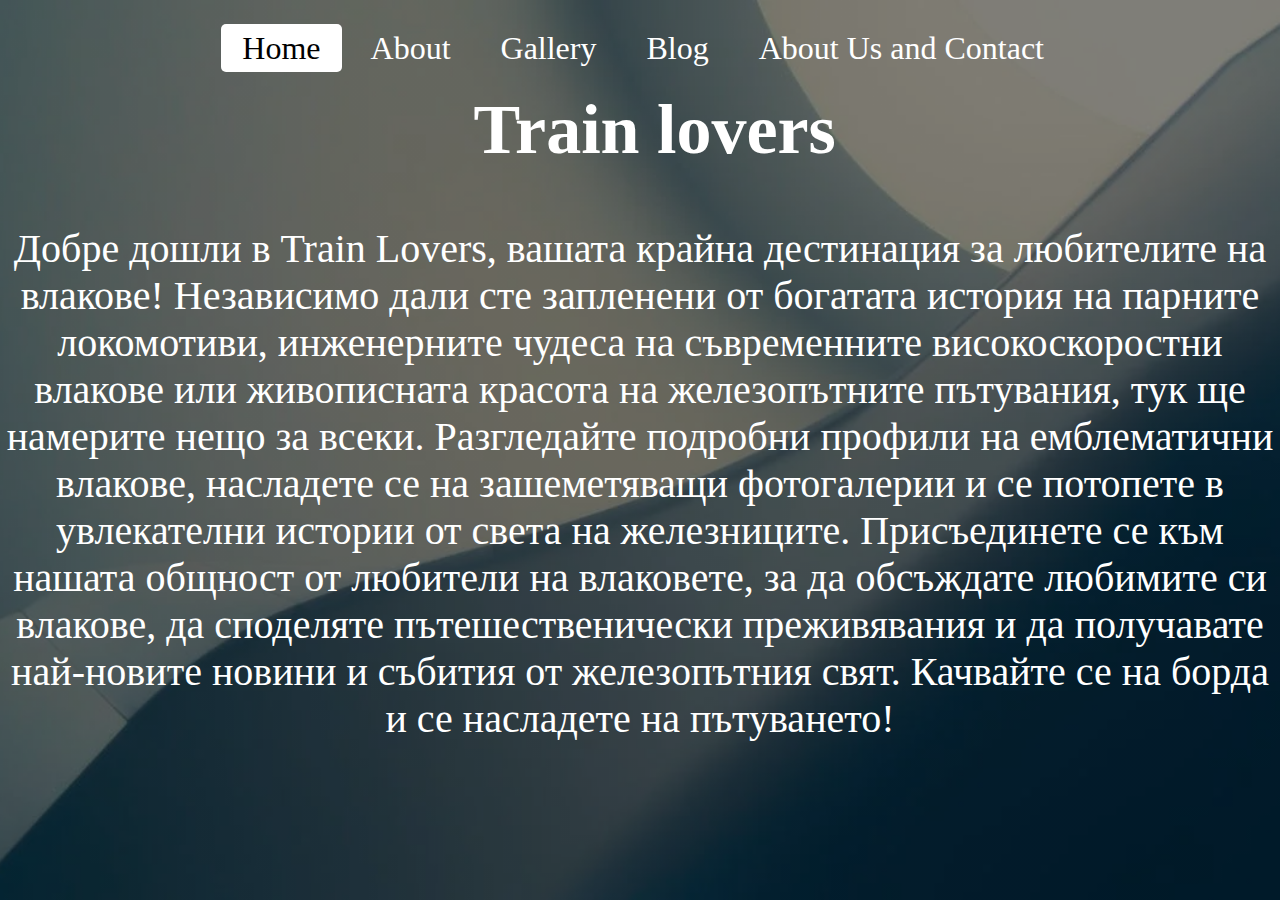
<file: index.html>
<!DOCTYPE html>
<html>
    <head>
        <title>Train lovers</title>
        <link rel="stylesheet" href="style.css">
    </head>
    <body>
        <div class="main">
            <ul>
                <li class="active"><a href="index.html">Home</a></li>
                <li><a href="About.html">About</a></li>
                <li><a href="Galery.html">Gallery</a></li>
                <li><a href="Blog.html">Blog</a></li>
                <li><a href="Aboutus.html">About Us and Contact</a></li>
            </ul>
        </div>
        <header>
            <div class="title">
                <h1>Train lovers</h1>
            </div>
            <div class="text">
                <p>Добре дошли в Train Lovers, вашата крайна дестинация за любителите на влакове! Независимо дали сте запленени от богатата история на парните локомотиви, инженерните чудеса на съвременните високоскоростни влакове или живописната красота на железопътните пътувания, тук ще намерите нещо за всеки. Разгледайте подробни профили на емблематични влакове, насладете се на зашеметяващи фотогалерии и се потопете в увлекателни истории от света на железниците. Присъединете се към нашата общност от любители на влаковете, за да обсъждате любимите си влакове, да споделяте пътешественически преживявания и да получавате най-новите новини и събития от железопътния свят. Качвайте се на борда и се насладете на пътуването!</p>
            </div>
        </header>
    </body>
</html>
</file>
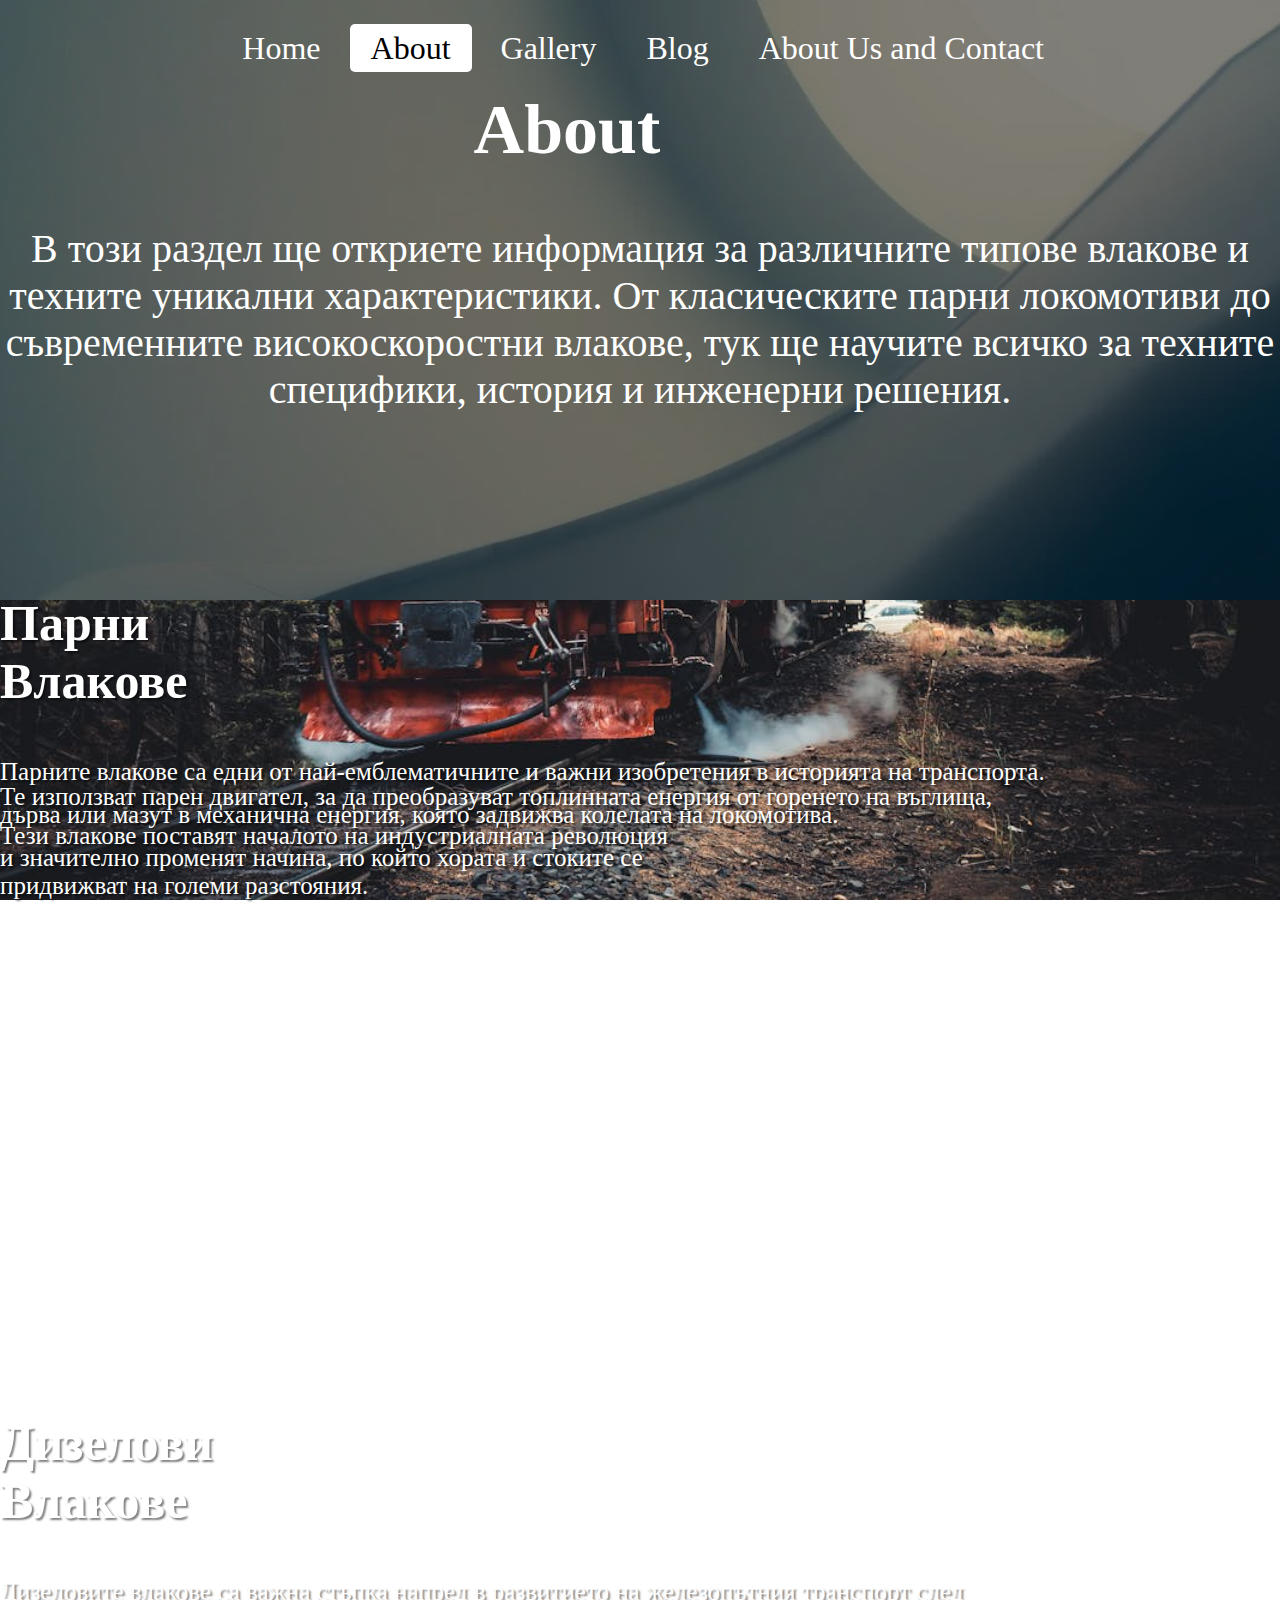
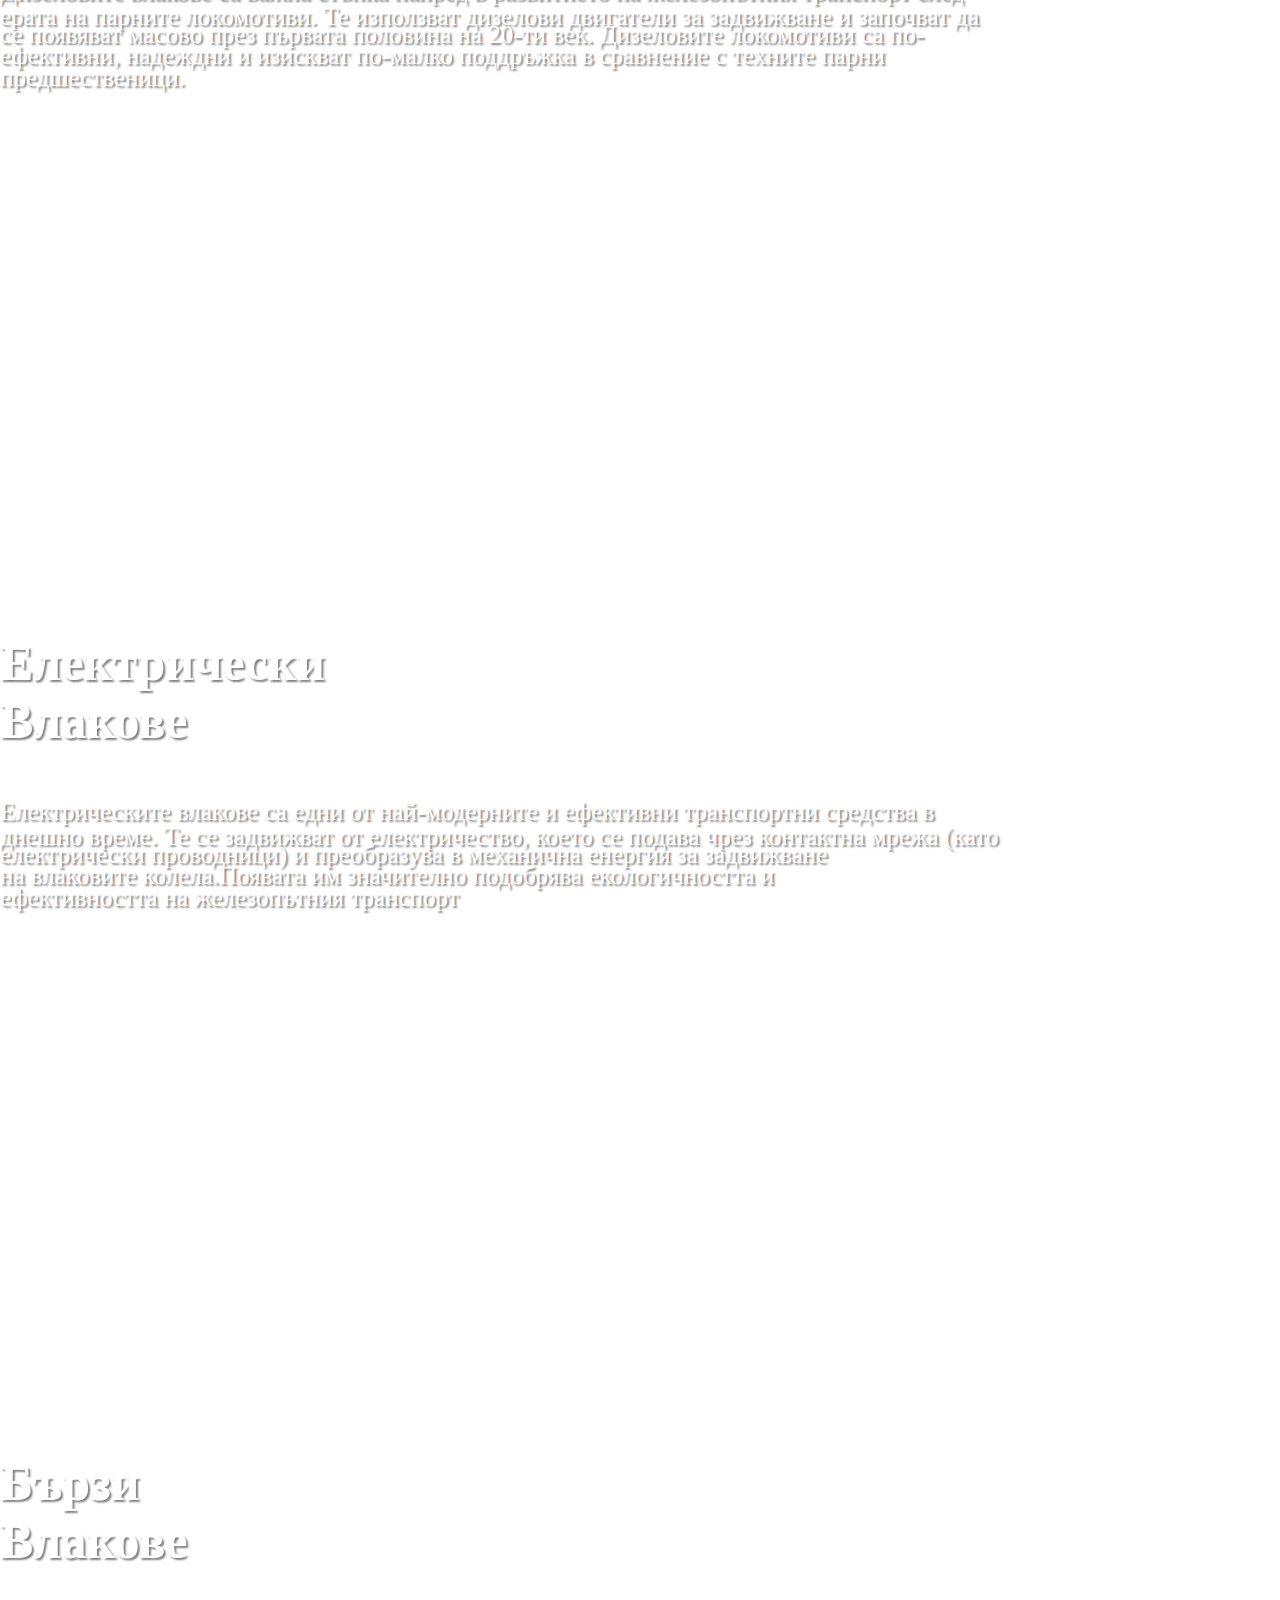
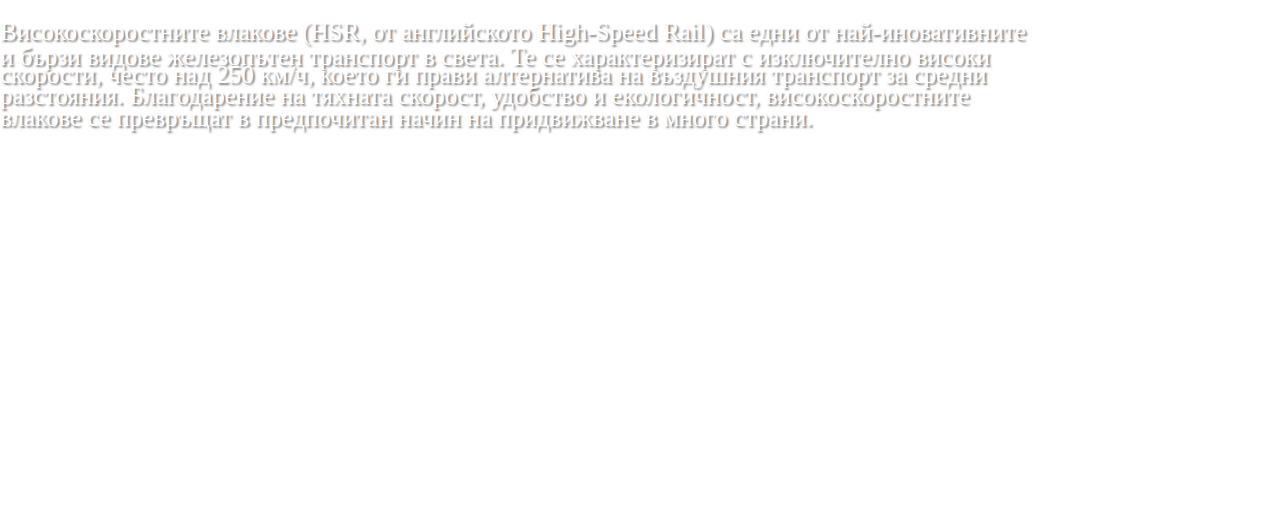
<file: About.html>
<!DOCTYPE html>
<html>
    <head>
        <title>About</title>
        <link rel="stylesheet" href="style1.css">
    </head>
    <body>
        <header>
            <div class="title">
                <h1>About</h1>
            </div>
            <div class="main">
                <ul>
                    <li><a href="index.html">Home</a></li>
                    <li class="active"><a href="About.html">About</a></li>
                    <li><a href="Galery.html">Gallery</a></li>
                    <li><a href="Blog.html">Blog</a></li>
                    <li><a href="Aboutus.html">About Us and Contact</a></li>
                </ul>
            </div>
            <div class="text">
                <p>В този раздел ще откриете информация за различните типове влакове и техните уникални характеристики. От класическите парни локомотиви до съвременните високоскоростни влакове, тук ще научите всичко за техните специфики, история и инженерни решения.</p>
            </div>
            <div class="wrapperoutter">
                <div class="wrapper">
                    <div class="parallax_section">
                        <div class="parallax" style="background-image: url(parni.jpeg);"> 
                            <h2>Парни <br> Влакове </h2>
                            <p>Парните влакове са едни от най-емблематичните и важни изобретения в историята на транспорта.</p>
                            <p1>Те използват парен двигател, за да преобразуват топлинната енергия от горенето на въглища, </p>
                            <p2>дърва или мазут в механична енергия, която задвижва колелата на локомотива.</p>
                            <p3>Тези влакове поставят началото на индустриалната революция </p>
                            <p4>и значително променят начина, по който хората и стоките се придвижват на големи разстояния.</p>
                        </div>
                    </div>
                </div>
            </div>
            <div class="wrapperoutter">
                <div class="wrapper">
                    <div class="parallax_section">
                        <div class="parallax" style="background-image: url(dizel.jpeg);">
                            <h2>Дизелови <br> Влакове </h2>
                            <p>Дизеловите влакове са важна стъпка напред в развитието на железопътния транспорт след</p>
                            <p1>ерата на парните локомотиви. Те използват дизелови двигатели за задвижване и започват да</p>
                            <p2>се появяват масово през първата половина на 20-ти век. Дизеловите локомотиви са по-</p>
                            <p3>ефективни, надеждни и изискват по-малко поддръжка в сравнение с техните парни</p>
                            <p4>предшественици.</p>
                        </div>
                    </div>
                </div>
            </div>
            <div class="wrapperoutter">
                <div class="wrapper">
                    <div class="parallax_section">
                        <div class="parallax" style="background-image: url(eltrain.jpg);">
                            <h2>Електрически <br> Влакове </h2>
                            <p>Електрическите влакове са едни от най-модерните и ефективни транспортни средства в</p>
                            <p1>днешно време. Те се задвижват от електричество, което се подава чрез контактна мрежа (като</p>
                            <p2>електрически проводници) и преобразува в механична енергия за задвижване</p>
                            <p3>на влаковите колела.Появата им значително подобрява екологичността и</p>
                            <p4>ефективността на железопътния транспорт</p>
                        </div>
                    </div>
                </div>
            </div>
            <div class="wrapperoutter">
                <div class="wrapper">
                    <div class="parallax_section">
                        <div class="parallax" style="background-image: url(highspeed.jpeg);">
                            <h2>Бързи <br> Влакове </h2>
                            <p>Високоскоростните влакове (HSR, от английското High-Speed Rail) са едни от най-иновативните</p>
                            <p1>и бързи видове железопътен транспорт в света. Те се характеризират с изключително високи</p>
                            <p2>скорости, често над 250 км/ч, което ги прави алтернатива на въздушния транспорт за средни</p>
                            <p3>разстояния. Благодарение на тяхната скорост, удобство и екологичност, високоскоростните</p>
                            <p4>влакове се превръщат в предпочитан начин на придвижване в много страни.</p>
                        </div>
                    </div>
                </div>
            </div>
        </header>
    </body>
</html>
</file>
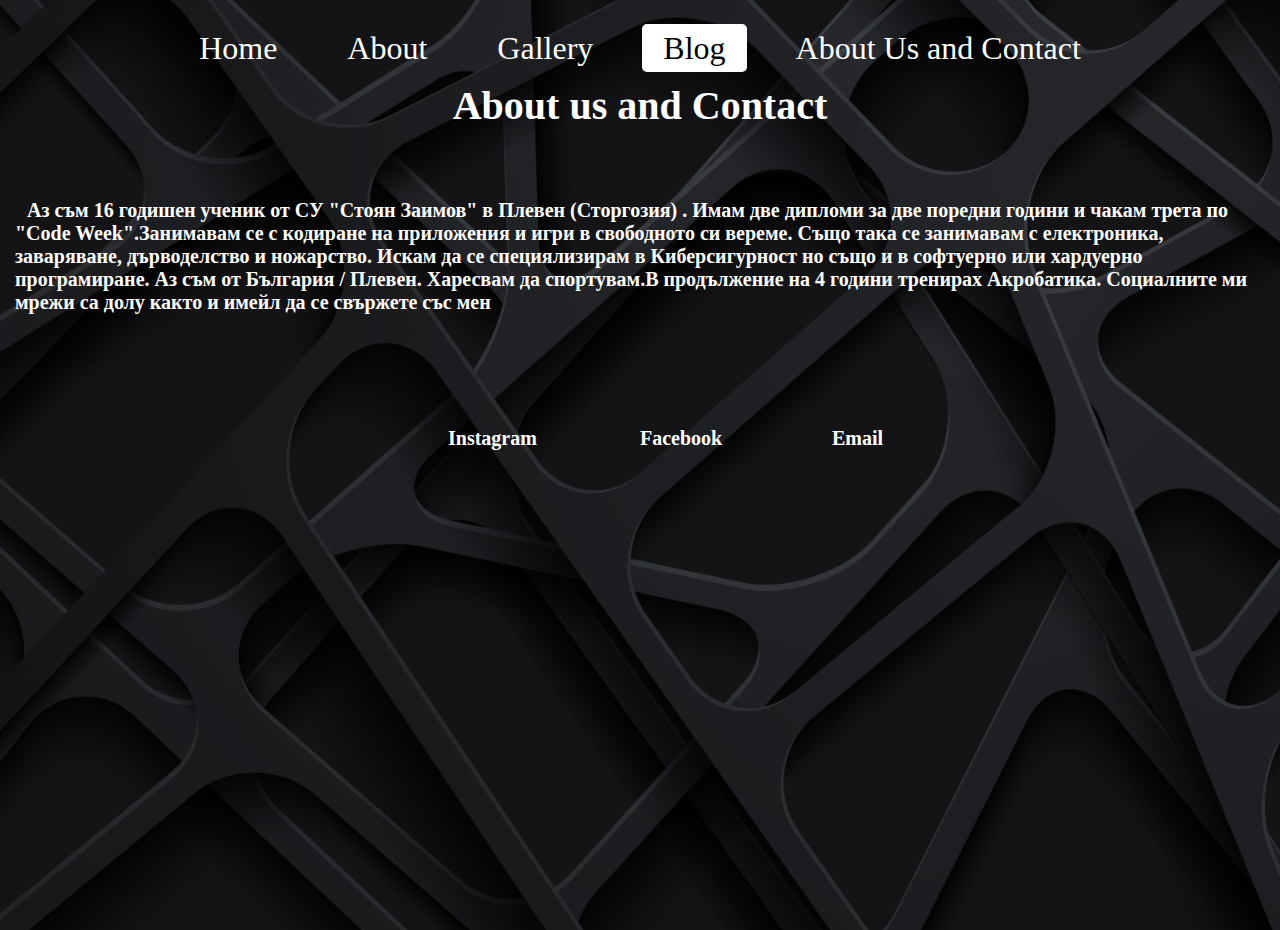
<file: Aboutus.html>
<!DOCTYPE html>
<html>
    <head>
        <title>About us and Contact</title>
        <link rel="stylesheet" href="style7.css">
    </head>
    <body>
        <body>
            <div class="main">
                <ul>
                    <li><a href="index.html">Home</a></li>
                    <li><a href="About.html">About</a></li>
                    <li><a href="Galery.html">Gallery</a></li>
                    <li class="active"><a href="Blog.html">Blog</a></li>
                    <li><a href="Aboutus.html">About Us and Contact</a></li>
                </ul>
            </div>
            <div class="title">
                <h1>About us and Contact</h1>
            </div>
            <div class="text">
                <p>Аз съм 16 годишен ученик от СУ "Стоян Заимов" в Плевен (Сторгозия) . Имам две дипломи за две поредни години и чакам трета по "Code Week".Занимавам се с кодиране на приложения и игри в свободното си вереме. Също така се занимавам с електроника, заваряване, дърводелство и ножарство. Искам да се специялизирам в Киберсигурност но също и в софтуерно или хардуерно програмиране. Аз съм от България / Плевен. Харесвам да спортувам.В продължение на 4 години тренирах Акробатика. Социалните ми мрежи са долу както и имейл да се свържете със мен </p>
            </div>
            <div class="contanct">
                <div class="link">
                    <a href="https://www.instagram.com/valentin_stefanov.08/profilecard/?igsh=MXBpdDM2a3g0Nm54ZQ==">Instagram</a>
                </div>
                <div class="link1">
                    <a href="https://www.facebook.com/valentin.stefanov.77715">Facebook</a>
                </div>
                <div class="link2">
                    <a href="mailto:contact.valentin.stefanov@gmail.com">Email</a>
                </div>
            </div>
        </body>
</html>
</file>
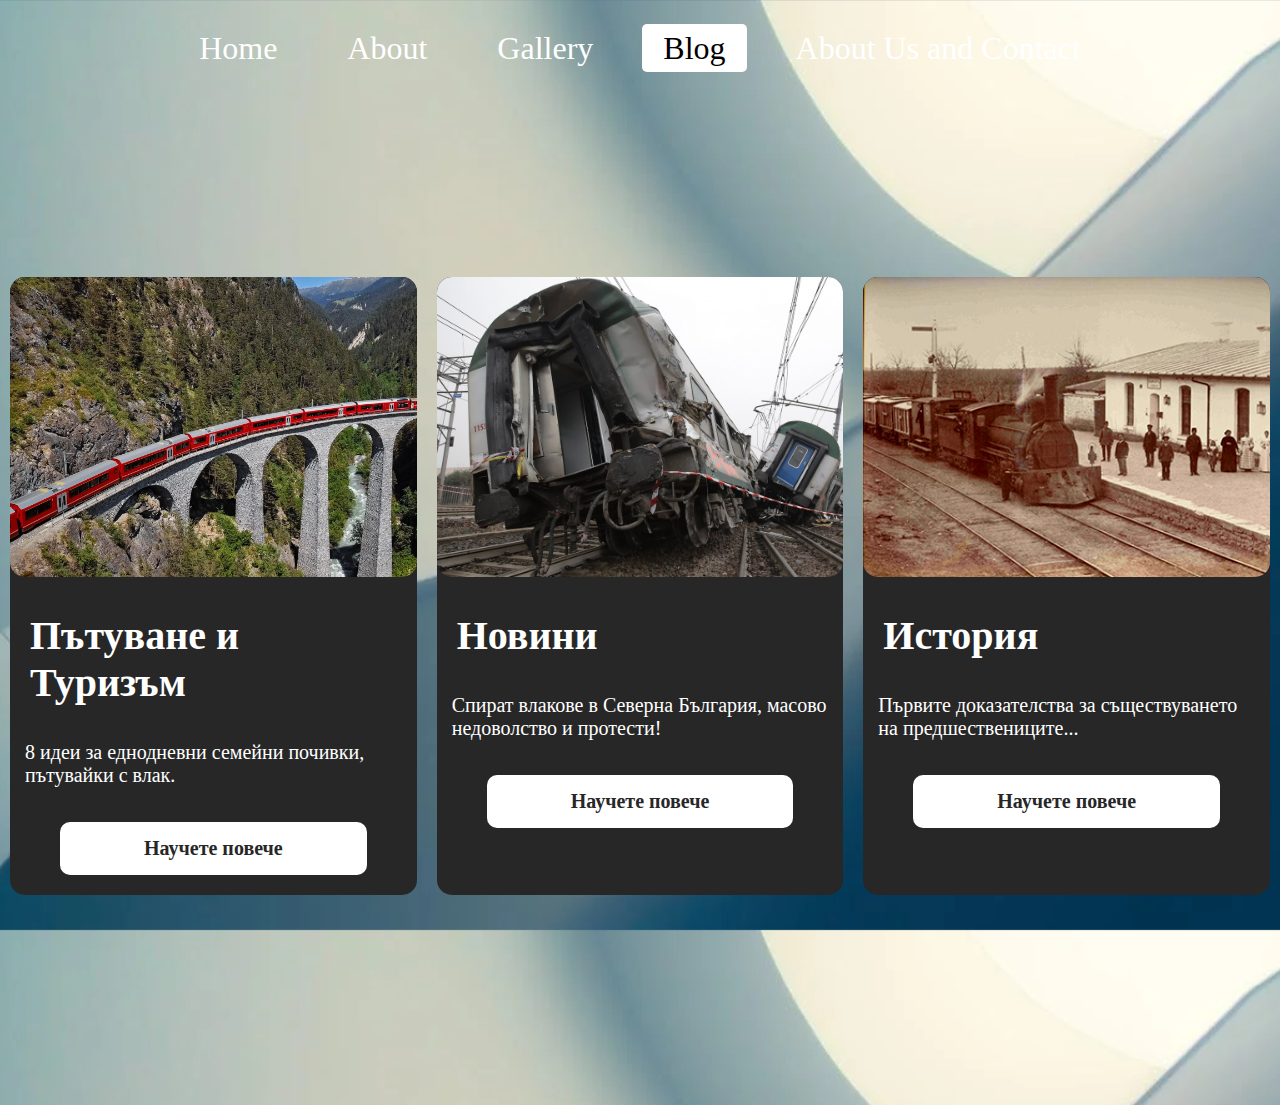
<file: Blog.html>
<!DOCTYPE html>
<html>
    <head>
        <title>Blog</title>
        <link rel="stylesheet" href="style3.css">
        <link rel="icon" type="image/jpg" href="*">
    </head>
    <body>

        <div class="main">
            <ul>
                <li><a href="index.html">Home</a></li>
                <li><a href="About.html">About</a></li>
                <li><a href="Galery.html">Gallery</a></li>
                <li class="active"><a href="Blog.html">Blog</a></li>
                <li><a href="Aboutus.html">About Us and Contact</a></li>
            </ul>
        </div>
        <section class="container">
            <div class="card">
                <div class="card-image car-1"></div>
                <h2>Пътуване и Туризъм</h2>
                <p>8 идеи за еднодневни семейни почивки, пътувайки с влак.</p>
                <a href="ПътуванеиТуризъм.html">Научете повече</a>
            </div>
            <div class="card">
                <div class="card-image car-2"></div>
                <h2>Новини</h2>
                <p>Спират влакове в Северна България, масово недоволство и протести!</p>
                <a href="Новини.html">Научете повече</a>
                </div>
            <div class="card">
                <div class="card-image car-3"></div>
                <h2>История</h2>
                <p>Първите доказателства за съществуването на предшествениците...</p>
                <a href="История.html">Научете повече</a>
            </div>
        </section>
    </body>
</html>
</file>
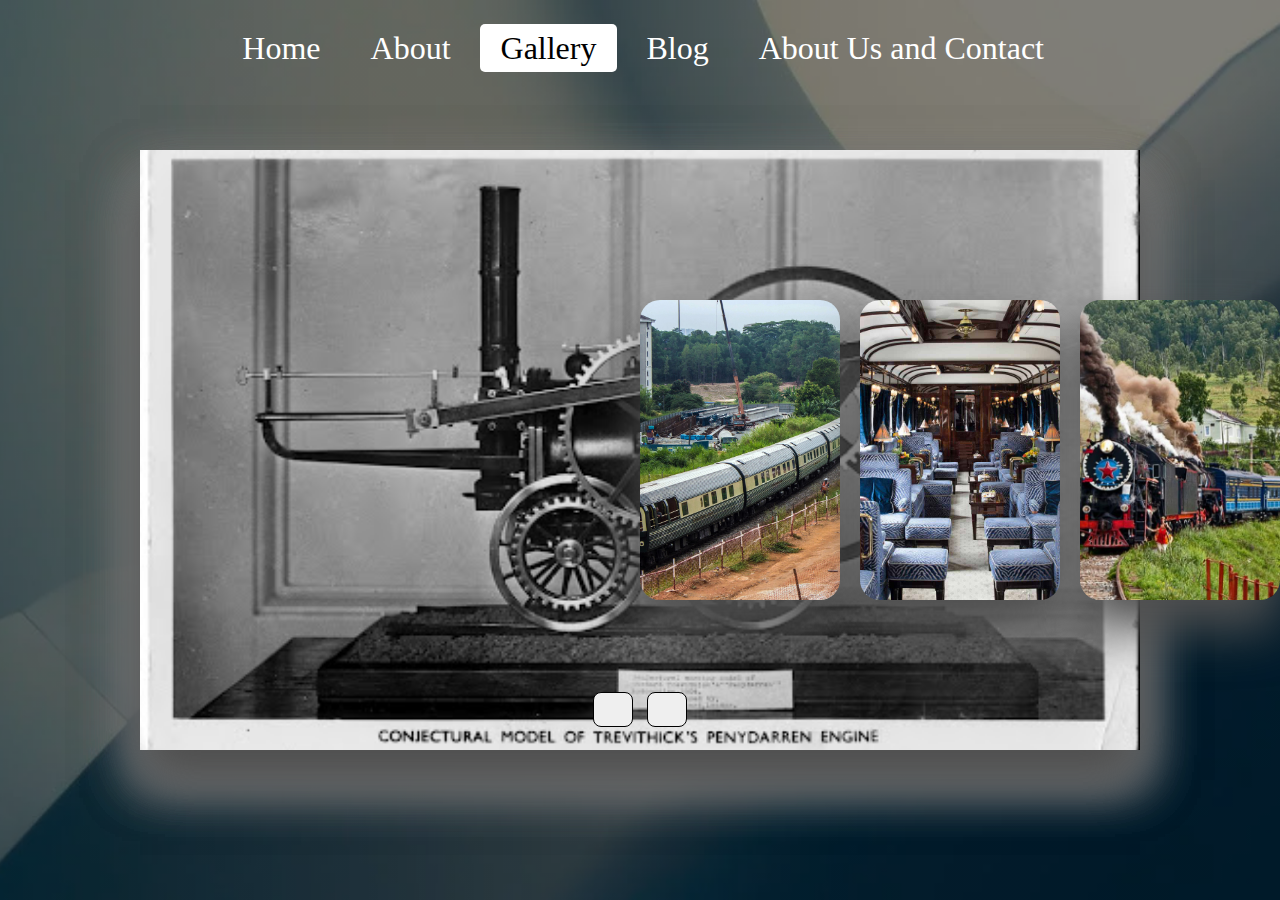
<file: Galery.html>
<!DOCTYPE html>
<html>
    <head>
        <title>Galery</title>
        <link rel="stylesheet" href="https://cdnjs.cloudflare.com/ajax/libs/font-awesome/6.4.0/css/all.min.css" integrity="sha512-iecdLmaskl7CVkqkXNQ/ZH/XLlvWZOJyj7Yy7tcenmpD1ypASozpmT/E0iPtmFIB46ZmdtAc9eNBvH0H/ZpiBw==" crossorigin="anonymous" referrerpolicy="no-referrer" />
    <link rel="stylesheet" href="style2.css">
    </head>
    <body>
    <header>
        <div class="container">

            <div class="slide">

            
                <div class="item" style="background-image: url(fastesttrain.jpg);">
                    <div class="content">
                        <div class="name">Най-бързият влак в света</div>
                        <div class="des">Shanghai Maglev е един от най-известните влакове, използващи магнитна левитация (маглев), и представлява технологично чудо в съвременния железопътен транспорт.</div>
                    </div>
                </div>
                <div class="item" style="background-image: url(Penydarren\ or\ Pen-y-Darren.jpg);">
                 <div class="content">
                      <div class="name">Първият влак</div>
                        <div class="des">Penydarren е историческо място в Южна Уелс, известно с важната си роля в развитието на железопътния транспорт. То се намира в близост до град Merthyr Tydfil</div>
                 </div>
              </div>
              <div class="item" style="background-image: url(naiskup.jpg);">
                  <div class="content">
                       <div class="name">Най-скъпият влак в света</div>
                       <div class="des">Eastern & Oriental Express е луксозен влак, предлагащ уникални и незабравими пътувания в Югоизточна Азия.</div>
                  </div>
               </div>
               <div class="item" style="background-image: url(Venice\ Simplon-Orient-Express.jpg);">
                  <div class="content">
                       <div class="name">Най-луксозният влак в света</div>
                      <div class="des">Venice Simplon-Orient-Express (VSOE) е един от най-известните и луксозни влакове в света, символ на стил, елегантност и романтика.</div>
                   </div>
                </div>
                <div class="item" style="background-image: url(12.jpg);">
                    <div class="content">
                        <div class="name">Най-дългото пътуване с влак в света</div>
                        <div class="des">Транссибирската железница е най-дългата железопътна линия в света, която преминава през почти цяла Русия, свързвайки столицата Москва с най-източния град на страната, Владивосток. Тя е емблематична част от руската история и култура и е стратегически важна за икономическото и логистичното развитие на региона.</div>
                    </div>
               </div>
               <div class="item" style="background-image: url(11.jpg);">
                   <div class="content">
                      <div class="name">Влак през постинята</div>
                      <div class="des">Пустинният влак, е един от най-невероятните и уникални железопътни маршрути в света. Той е основната транспортна артерия на Мавритания и един от най-дългите товарни влакове в света. Този влак играе ключова роля за икономиката на страната и е важен за местното население, особено в отдалечените райони на Сахара.</div>
                  </div>
               </div>
         </div>

         <div class="button">
            <button class="prev"><i class="fa-solid fa-arrow-left"></i></button>
            <button class="next"><i class="fa-solid fa-arrow-right"></i></button>
         </div>

        </div>

        <script src="galeryjs.js"></script>
        <div class="main">
            <ul>
                <li ><a href="index.html">Home</a></li>
                <li><a href="About.html">About</a></li>
                <li class="active"><a href="Galery.html">Gallery</a></li>
                <li><a href="Blog.html">Blog</a></li>
                <li><a href="Aboutus.html">About Us and Contact</a></li>
            </ul>
        </div>
    </header>
</body> 
</html>
</file>
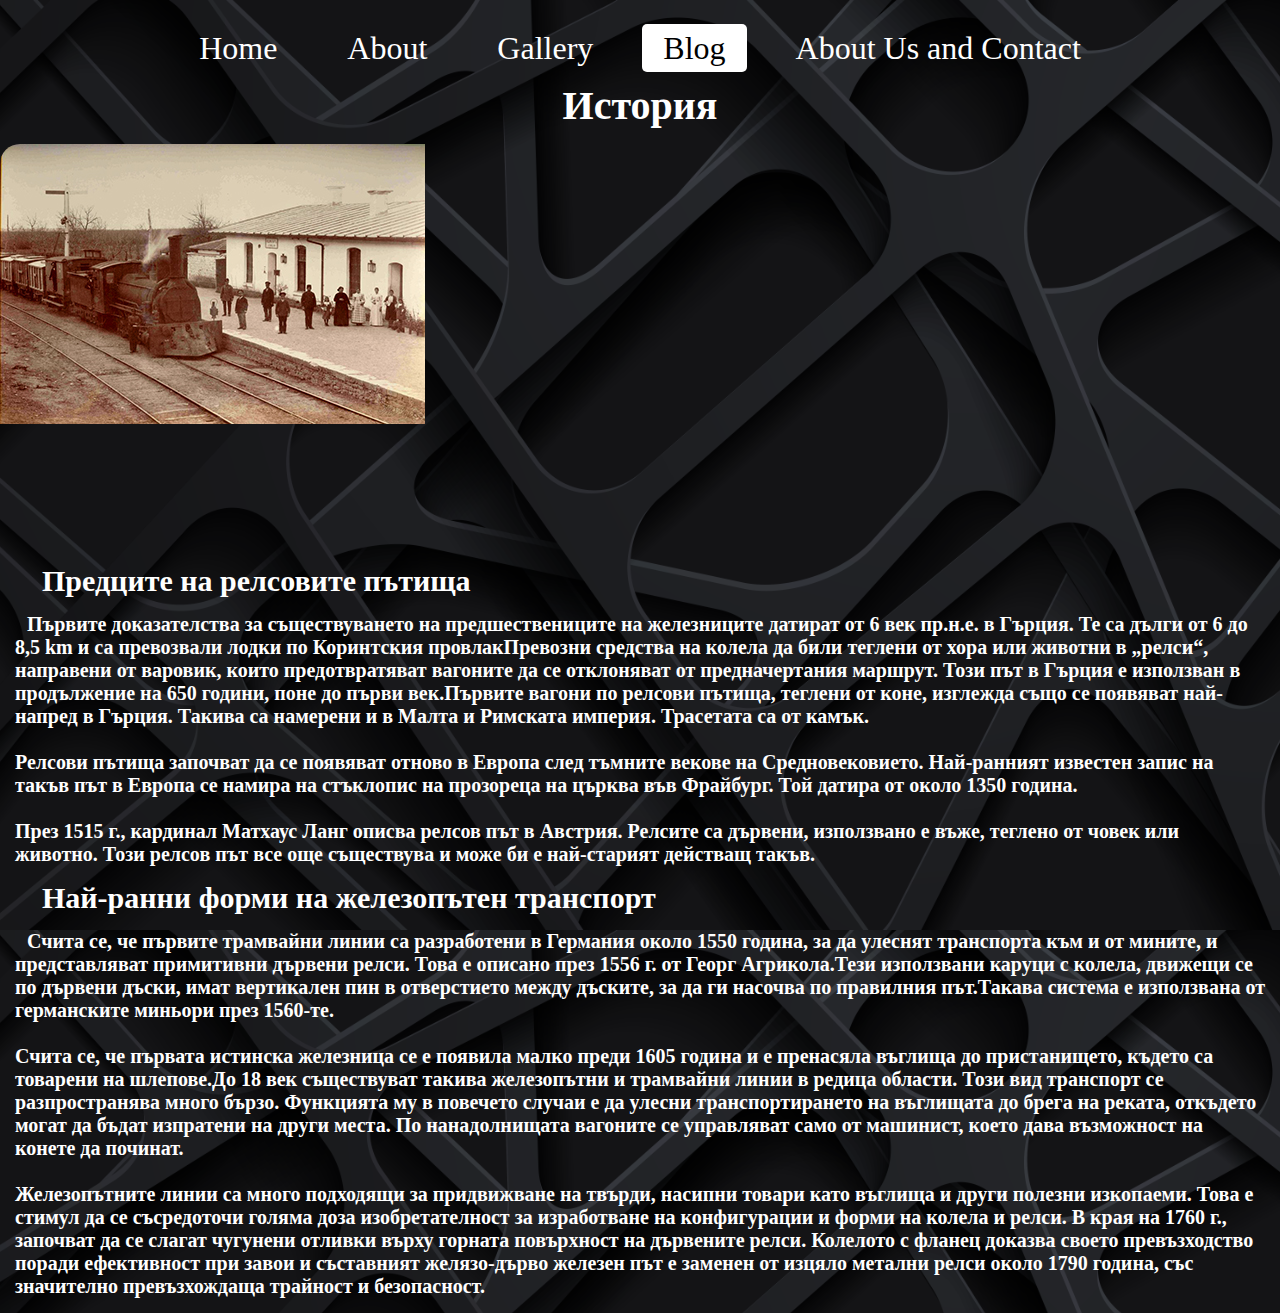
<file: История.html>
<!DOCTYPE html>
<html>
    <head>
        <title>Istoriq</title>
        <link rel="stylesheet" href="style6.css">
    </head>
    <body>
        <div class="main">
            <ul>
                <li><a href="index.html">Home</a></li>
                <li><a href="About.html">About</a></li>
                <li><a href="Galery.html">Gallery</a></li>
                <li class="active"><a href="Blog.html">Blog</a></li>
                <li><a href="">About Us and Contact</a></li>
            </ul>
        </div>
        <div class="title">
            <h1>История</h1>
        </div>
        <div class="image">
            <img src="8.jpg">
        </div>
        <div class="text">
            <h3>Предците на релсовите пътища</h3>
            <p>Първите доказателства за съществуването на предшествениците на железниците датират от 6 век пр.н.е. в Гърция. Те са дълги от 6 до 8,5 km и са превозвали лодки по Коринтския провлакПревозни средства на колела да били теглени от хора или животни в „релси“, направени от варовик, които предотвратяват вагоните да се отклоняват от предначертания маршрут. Този път в Гърция е използван в продължение на 650 години, поне до първи век.Първите вагони по релсови пътища, теглени от коне, изглежда също се появяват най-напред в Гърция. Такива са намерени и в Малта и Римската империя. Трасетата са от камък. <br>  <br>Релсови пътища започват да се появяват отново в Европа след тъмните векове на Средновековието. Най-ранният известен запис на такъв път в Европа се намира на стъклопис на прозореца на църква във Фрайбург. Той датира от около 1350 година. <br>  <br> През 1515 г., кардинал Матхаус Ланг описва релсов път в Австрия. Релсите са дървени, използвано е въже, теглено от човек или животно. Този релсов път все още съществува и може би е най-старият действащ такъв.</p>
            <h3>Най-ранни форми на железопътен транспорт</h3>
            <p>Счита се, че първите трамвайни линии са разработени в Германия около 1550 година, за да улеснят транспорта към и от мините, и представляват примитивни дървени релси. Това е описано през 1556 г. от Георг Агрикола.Тези използвани каруци с колела, движещи се по дървени дъски, имат вертикален пин в отверстието между дъските, за да ги насочва по правилния път.Такава система е използвана от германските миньори през 1560-те. <br> <br> Счита се, че първата истинска железница се е появила малко преди 1605 година и е пренасяла въглища до пристанището, където са товарени на шлепове.До 18 век съществуват такива железопътни и трамвайни линии в редица области. Този вид транспорт се разпространява много бързо. Функцията му в повечето случаи е да улесни транспортирането на въглищата до брега на реката, откъдето могат да бъдат изпратени на други места. По нанадолнищата вагоните се управляват само от машинист, което дава възможност на конете да починат. <br> <br> Железопътните линии са много подходящи за придвижване на твърди, насипни товари като въглища и други полезни изкопаеми. Това е стимул да се съсредоточи голяма доза изобретателност за изработване на конфигурации и форми на колела и релси. В края на 1760 г., започват да се слагат чугунени отливки върху горната повърхност на дървените релси. Колелото с фланец доказва своето превъзходство поради ефективност при завои и съставният желязо-дърво железен път е заменен от изцяло метални релси около 1790 година, със значително превъзхождаща трайност и безопасност.</p>
        </div>
    </body>
</html>
</file>
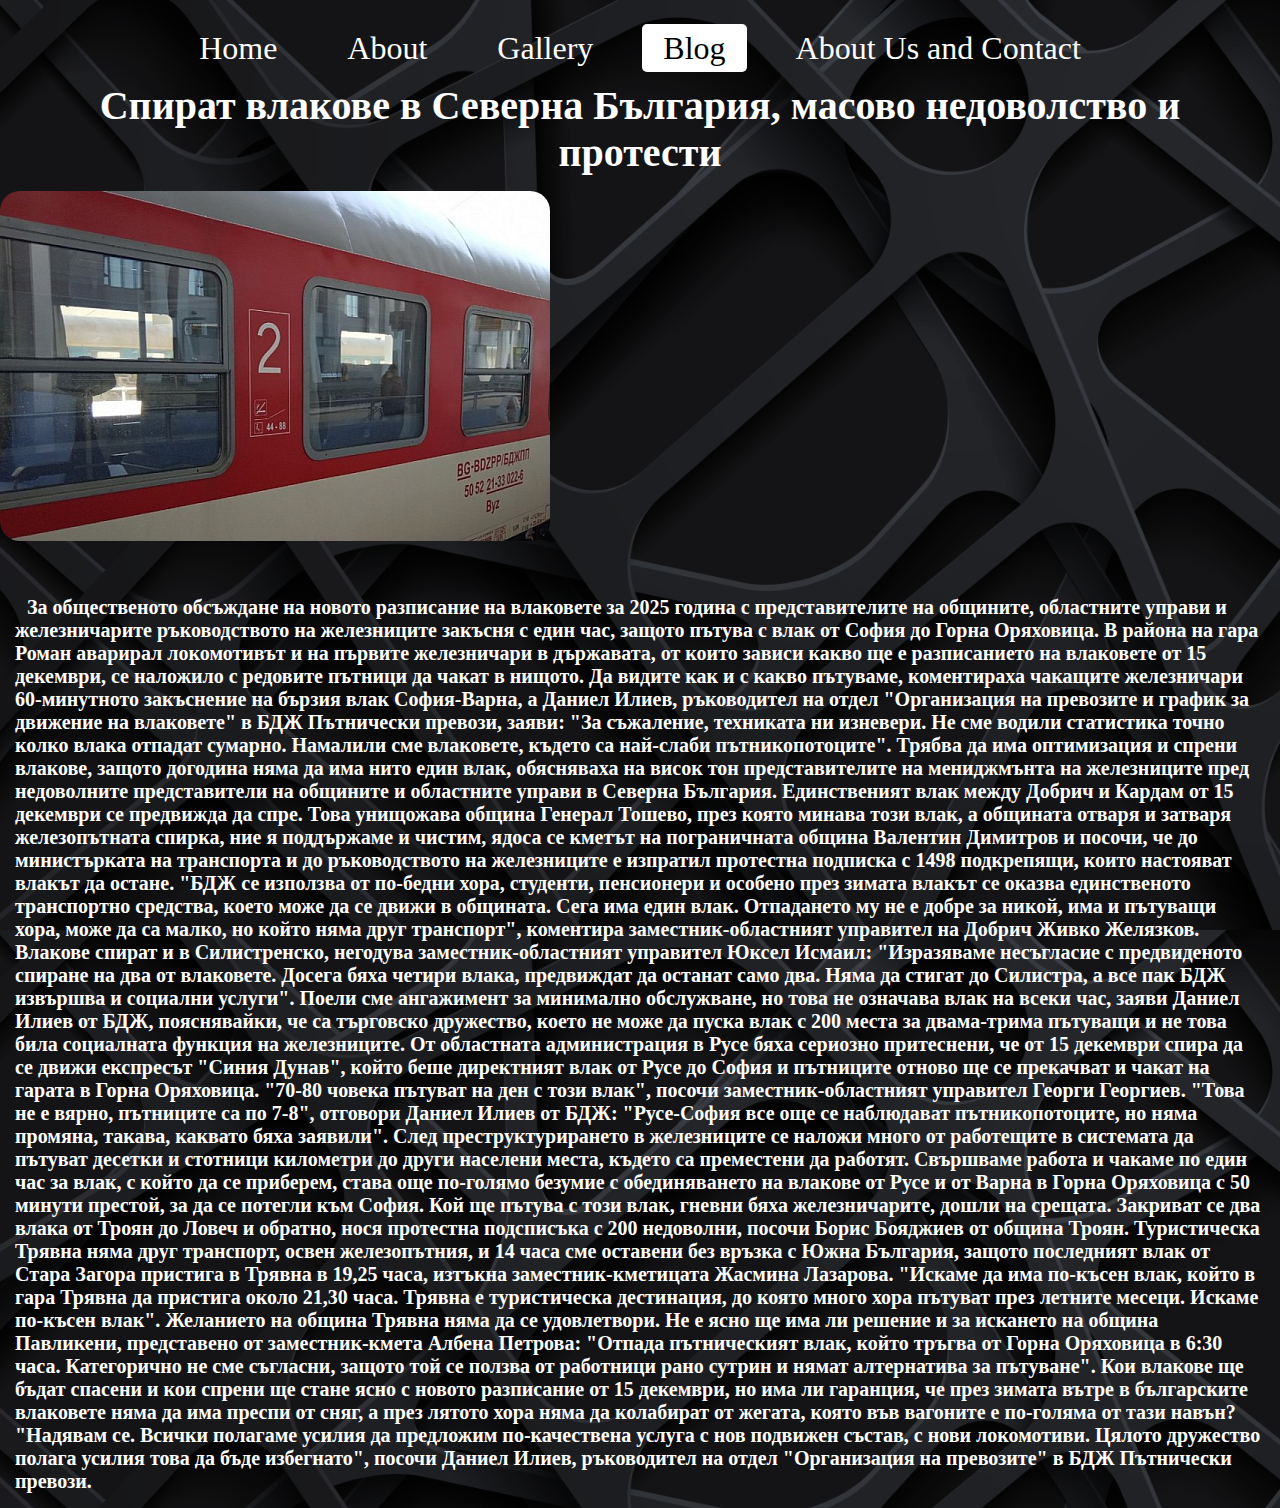
<file: Новини.html>
<!DOCTYPE html>
<html>
    <head>
        <title> НОВИНИ</title>
        <link rel="stylesheet" href="style5.css">
    </head>
    <body>
        <div class="main">
            <ul>
                <li><a href="index.html">Home</a></li>
                <li><a href="About.html">About</a></li>
                <li><a href="Galery.html">Gallery</a></li>
                <li class="active"><a href="Blog.html">Blog</a></li>
                <li><a href="">About Us and Contact</a></li>
            </ul>
        </div>
        <div class="title">
            <h1>Спират влакове в Северна България, масово недоволство и протести</h1>
        </div>
        <div class="image">
            <img src="2.jpg">
        </div>
        <div class="text">
            <p>За общественото обсъждане на новото разписание на влаковете за 2025 година с представителите на общините, областните управи и железничарите ръководството на железниците закъсня с един час, защото пътува с влак от София до Горна Оряховица.

 

                В района на гара Роман аварирал локомотивът и на първите железничари в държавата, от които зависи какво ще е разписанието на влаковете от 15 декември, се наложило с редовите пътници да чакат в нищото.
                
                 
                
                Да видите как и с какво пътуваме, коментираха чакащите железничари 60-минутното закъснение на бързия влак София-Варна, а Даниел Илиев, ръководител на отдел "Организация на превозите и график за движение на влаковете" в БДЖ Пътнически превози, заяви:
                
                 
                
                "За съжаление, техниката ни изневери. Не сме водили статистика точно колко влака отпадат сумарно. Намалили сме влаковете, където са най-слаби пътникопотоците".
                
                Трябва да има оптимизация и спрени влакове, защото догодина няма да има нито един влак, обясняваха на висок тон представителите на мениджмънта на железниците пред недоволните представители на общините и областните управи в Северна България.
                
                 
                
                Единственият влак между Добрич и Кардам от 15 декември се предвижда да спре. Това унищожава община Генерал Тошево, през която минава този влак, а общината отваря и затваря железопътната спирка, ние я поддържаме и чистим, ядоса се кметът на пограничната община Валентин Димитров и посочи, че до министърката на транспорта и до ръководството на железниците е изпратил протестна подписка с 1498 подкрепящи, които настояват влакът да остане.
                
                 
                
                "БДЖ се използва от по-бедни хора, студенти, пенсионери и особено през зимата влакът се оказва единственото транспортно средства, което може да се движи в общината. Сега има един влак.
                
                Отпадането му не е добре за никой, има и пътуващи хора, може да са малко, но който няма друг транспорт", коментира заместник-областният управител на Добрич Живко Желязков.
                
                Влакове спират и в Силистренско, негодува заместник-областният управител Юксел Исмаил: "Изразяваме несъгласие с предвиденото спиране на два от влаковете. Досега бяха четири влака, предвиждат да останат само два. Няма да стигат до Силистра, а все пак БДЖ извършва и социални услуги".
                
                 
                
                Поели сме ангажимент за минимално обслужване, но това не означава влак на всеки час, заяви Даниел Илиев от БДЖ, пояснявайки, че са търговско дружество, което не може да пуска влак с 200 места за двама-трима пътуващи и не това била социалната функция на железниците.
                
                 
                
                От областната администрация в Русе бяха сериозно притеснени, че от 15 декември спира да се движи експресът "Синия Дунав", който беше директният влак от Русе до София и пътниците отново ще се прекачват и чакат на гарата в Горна Оряховица. "70-80 човека пътуват на ден с този влак", посочи заместник-областният управител Георги Георгиев. "Това не е вярно, пътниците са по 7-8", отговори Даниел Илиев от БДЖ:
                
                 
                
                "Русе-София все още се наблюдават пътникопотоците, но няма промяна, такава, каквато бяха заявили". След преструктурирането в железниците се наложи много от работещите в системата да пътуват десетки и стотници километри до други населени места, където са преместени да работят.
                
                 
                
                Свършваме работа и чакаме по един час за влак, с който да се приберем, става още по-голямо безумие с обединяването на влакове от Русе и от Варна в Горна Оряховица с 50 минути престой, за да се потегли към София. Кой ще пътува с този влак, гневни бяха железничарите, дошли на срещата.
                
                 
                
                Закриват се два влака от Троян до Ловеч и обратно, нося протестна подсписъка с 200 недоволни, посочи Борис Бояджиев от община Троян. Туристическа Трявна няма друг транспорт, освен железопътния, и 14 часа сме оставени без връзка с Южна България, защото последният влак от Стара Загора пристига в Трявна в 19,25 часа, изтъкна заместник-кметицата Жасмина Лазарова.
                
                "Искаме да има по-късен влак, който в гара Трявна да пристига около 21,30 часа. Трявна е туристическа дестинация, до която много хора пътуват през летните месеци. Искаме по-късен влак".
                
                Желанието на община Трявна няма да се удовлетвори. Не е ясно ще има ли решение и за искането на община Павликени, представено от заместник-кмета Албена Петрова:
                
                 
                
                "Отпада пътническият влак, който тръгва от Горна Оряховица в 6:30 часа. Категорично не сме съгласни, защото той се ползва от работници рано сутрин и нямат алтернатива за пътуване".
                
                Кои влакове ще бъдат спасени и кои спрени ще стане ясно с новото разписание от 15 декември, но има ли гаранция, че през зимата вътре в българските влаковете няма да има преспи от сняг, а през лятото хора няма да колабират от жегата, която във вагоните е по-голяма от тази навън?
                
                 
                
                "Надявам се. Всички полагаме усилия да предложим по-качествена услуга с нов подвижен състав, с нови локомотиви. Цялото дружество полага усилия това да бъде избегнато", посочи Даниел Илиев, ръководител на отдел "Организация на превозите" в БДЖ Пътнически превози.</p>
                
        </div>
    </body>
</html>
</file>
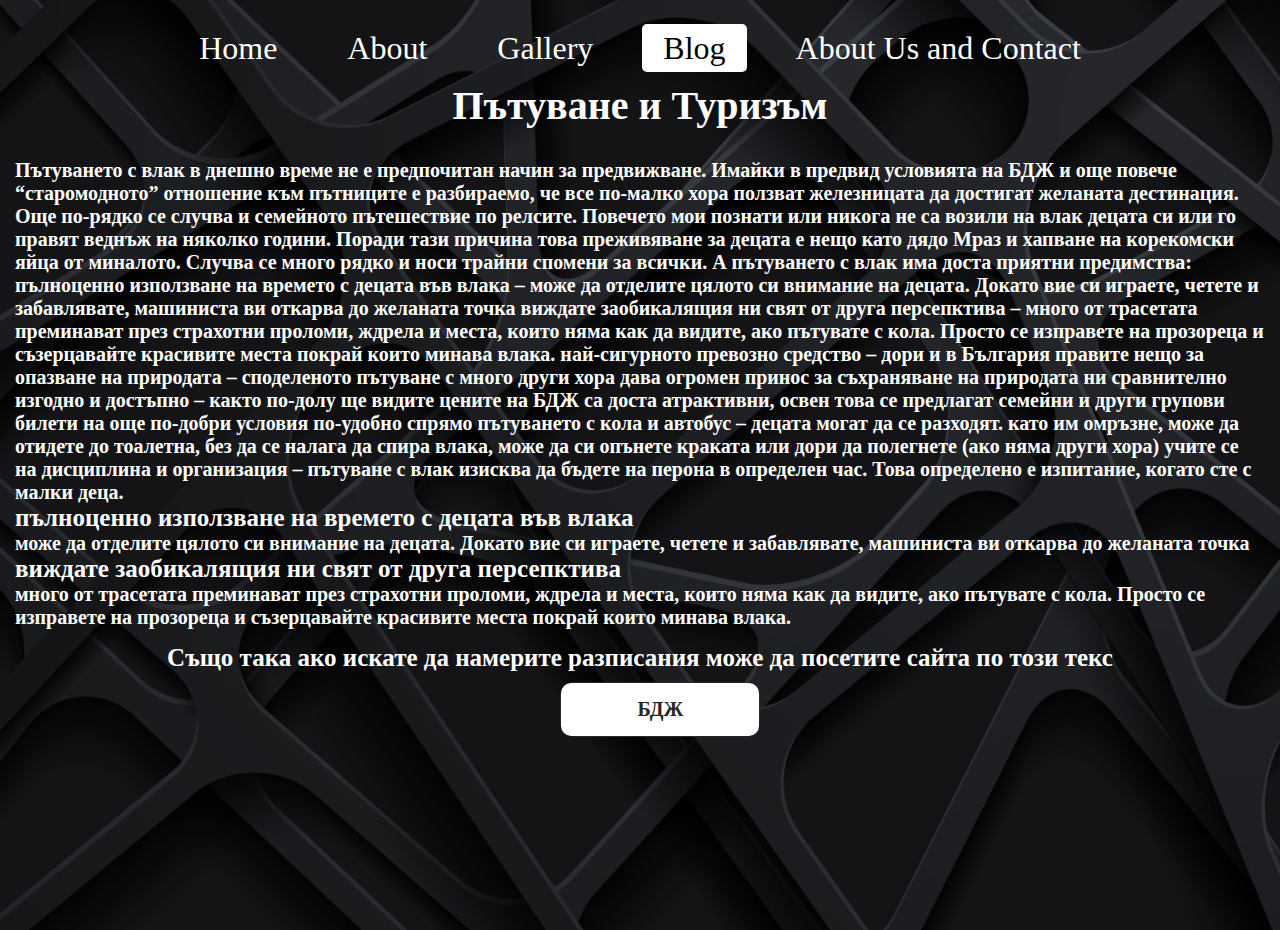
<file: ПътуванеиТуризъм.html>
<!DOCTYPE html>
<html>
    <head>
        <title>Пътуване и Туризъм</title>
        <link rel="stylesheet" href="style4.css">
    </head>
    <body>
        <header>
        <div class="main">
        <ul>
            <li><a href="index.html">Home</a></li>
            <li><a href="About.html">About</a></li>
            <li><a href="Galery.html">Gallery</a></li>
            <li class="active"><a href="Blog.html">Blog</a></li>
            <li><a href="">About Us and Contact</a></li>
        </ul>
    </div>
        <div class="title">
            <h1>Пътуване и Туризъм</h1>
        </div>
        <div class="text">
            <p>Пътуването с влак в днешно време не е предпочитан начин за предвижване. Имайки в предвид условията на БДЖ и още повече “старомодното” отношение към пътниците е разбираемо, че все по-малко хора ползват железницата да достигат желаната дестинация. Още по-рядко се случва и семейното пътешествие по релсите. Повечето мои познати или никога не са возили на влак децата си или го правят веднъж на няколко години. Поради тази причина това преживяване за децата е нещо като дядо Мраз и хапване на корекомски яйца от миналото. Случва се много рядко и носи трайни спомени за всички. А пътуването с влак има доста приятни предимства:

                пълноценно използване на времето с децата във влака – може да отделите цялото си внимание на децата. Докато вие си играете, четете и забавлявате, машиниста ви откарва до желаната точка
                виждате заобикалящия ни свят от друга персепктива – много от трасетата преминават през страхотни проломи, ждрела и места, които няма как да видите, ако пътувате с кола. Просто се изправете на прозореца и съзерцавайте красивите места покрай които минава влака.
                най-сигурното превозно средство – дори и в България
                правите нещо за опазване на природата – споделеното пътуване с много други хора дава огромен принос за съхраняване на природата ни
                сравнително изгодно и достъпно – както по-долу ще видите цените на БДЖ са доста атрактивни, освен това се предлагат семейни и други групови билети на още по-добри условия
                по-удобно спрямо пътуването с кола и автобус – децата могат да се разходят. като им омръзне, може да отидете до тоалетна, без да се налага да спира влака, може да си опънете краката или дори да полегнете (ако няма други хора)
                учите се на дисциплина и организация – пътуване с влак изисква да бъдете на перона в определен час. Това определено е изпитание, когато сте с малки деца. <br> </p>
                <p1>пълноценно използване на времето с децата във влака</p1>
                <p>може да отделите цялото си внимание на децата. Докато вие си играете, четете и забавлявате, машиниста ви откарва до желаната точка <br></p>
                <p1>виждате заобикалящия ни свят от друга персепктива </p1>
                <p>много от трасетата преминават през страхотни проломи, ждрела и места, които няма как да видите, ако пътувате с кола. Просто се изправете на прозореца и съзерцавайте красивите места покрай които минава влака.</p>
        </div>
        <div class="links">
            <p>Също така ако искате да намерите разписания може да посетите сайта по този текс</p>
        </div>
        <div class="button">
            <a href="https://www.bdz.bg/bg">БДЖ</a>
        </div>
        </header>
    </body>
</html>
</file>
<file: style.css>
*{
    margin: 0px;
    padding: 0px;
    font-family: Century;
}
header{
    background-image: linear-gradient(rgba(0,0,0,0.5),rgba(0,0,0,0.5),rgba(0,0,0,0.5)), url(background.jpg);
    height: 100vh;
    background-size: cover;
    background-position: center;
    min-height: 100px;

}
.main{
    max-width: 1200px;
    margin: auto;
}

ul{
    float: right;
    list-style-type: none;
    margin-top: 30px;
    min-height: 400px;
    margin-right: 175px;
    font-size: 32px;
}

ul li{
    display: inline-block;

}

ul li a{
    text-decoration: none;
    color: #fff;
    padding:  5px 20px;
    border: 1px solid transparent;
    transition: 0.5 ease;
    border-radius: 5px;
}

ul li a:hover{
    background-color: #fff;
    color: #000;
    border-radius: 5px;
}

ul li.active a{
    background-color: #fff;
    color: #000;
}

.title{
    position: absolute;
    top: 10%;
    left: 37%;
    transition: translate(-50%,-50%);

}
.title h1{
    color: #fff;
    font-size: 70px;
}

.text{
    text-align: center;
    color: #fff;
    font-size: 40px;
    font-family: Century;
    position: absolute;
    top: 25%;
    left: 0%;
    transition: translate(-50%,-50%);
}
</file>
<file: style1.css>
*{
    margin: 0px;
    padding: 0px;
    font-family: Century;
}
header{
    background-image: linear-gradient(rgba(0,0,0,0.5),rgba(0,0,0,0.5),rgba(0,0,0,0.5)), url(background.jpg);
    height: 600px;
    background-size: cover;
    background-position: center;
    background-attachment: fixed;

}
.main{
    max-width: 1200px;
    margin: auto;
}

ul{
    float: right;
    list-style-type: none;
    margin-top: 30px;
    min-height: 400px;
    margin-right: 175px;
    font-size: 32px;
}

ul li{
    display: inline-block;

}

ul li a{
    text-decoration: none;
    color: #fff;
    padding:  5px 20px;
    border: 1px solid transparent;
    transition: 0.5 ease;
    border-radius: 5px;
}

ul li a:hover{
    background-color: #fff;
    color: #000;
    border-radius: 5px;
}

ul li.active a{
    background-color: #fff;
    color: #000;
}

.title{
    position: absolute;
    top: 10%;
    left: 37%;
    transition: translate(-50%,-50%);

}
.title h1{
    color: #fff;
    font-size: 70px;
}

.text{
    text-align: center;
    color: #fff;
    font-size: 40px;
    font-family: Century;
    position: absolute;
    top: 25%;
    left: 0%;
    transition: translate(-50%,-50%);
}
body{
    height: 350vh;
}
.wrapperoutter{

}
.wrapper{

}
.parallax_section{
    min-height: 80vh;
    padding: 50px;
    display: flex;
    align-items: center;
    justify-content: center;
    width: 100vw;
    position: relative;
}
.parallax{
    position: absolute;
    left: 0;
    top: 0;
    right: 0;
    bottom: 0;
    background-size: cover;
    background-position: center center;
    z-index: -1;
    min-height: 100%;
    background-attachment: fixed;
}

.parallax_section h2{
    color: #fff;
    margin: 0;
    font-size: 50px;
    position: absolute;
    top: 20%;
    left: 0%;
    transition: translate(-50%,-50%);
    font-family: Century;
    text-shadow: 2px 2px 2px rgba(0,0,0,0.5);
    text-align: left;

}

.parallax_section p{
    color: #fff;
    margin: 0;
    font-size: 25px;
    position: absolute;
    top: 40%;
    left: 0%;
    transition: translate(-50%,-50%);
    font-family: Century;
    text-shadow: 2px 2px 2px rgba(0,0,0,0.5);
    text-align: left;

}
.parallax_section p1{
    color: #fff;
    margin: 0;
    font-size: 25px;
    position: absolute;
    top: 43%;
    left: 0%;
    transition: translate(-50%,-50%);
    font-family: Century;
    text-shadow: 2px 2px 2px rgba(0,0,0,0.5);
    text-align: left;

}
.parallax_section p2{
    color: #fff;
    margin: 0;
    font-size: 25px;
    position: absolute;
    top: 64%;
    left: 0%;
    transition: translate(-50%,-50%);
    font-family: Century;
    text-shadow: 2px 2px 2px rgba(0,0,0,0.5);
    text-align: left;

}
.parallax_section p3{
    color: #fff;
    margin: 0;
    font-size: 25px;
    position: absolute;
    top: 75%;
    left: 0%;
    transition: translate(-50%,-50%);
    font-family: Century;
    text-shadow: 2px 2px 2px rgba(0,0,0,0.5);
    text-align: left;

}
.parallax_section p4{
    color: #fff;
    margin: 0;
    font-size: 25px;
    position: absolute;
    top: 80%;
    left: 0%;
    transition: translate(-50%,-50%);
    font-family: Century;
    text-shadow: 2px 2px 2px rgba(0,0,0,0.5);
    text-align: left;

}
</file>
<file: style7.css>
*{
    margin: 0;
    padding: 0;
    box-sizing: border-box;
}

.text{
    padding: 15px;
    font-size: 20px;
    color: #fff;
    text-align: left;
    font-weight: bolder;
    position: absolute;
    margin-top: 40px;
    text-indent: 12px;
}

.text h3{
    padding: 15px;
    font-size: 30px;
    text-align: left;
    font-weight: bolder;

}

.image{
    width: 550px;
    height: 350px;
    align-items: left;
    border-radius: 20px;
    overflow: hidden;
}

.title{
    padding: 15px;
    font-size: 20px;
    color: #fff;
    text-align: center;
}

.main {
    max-width: 1200px;
    margin: auto;
}

ul {
    list-style-type: none;
    margin-top: 30px;
    text-align: center; /* Center the menu */
    font-size: 32px;
}

ul li {
    display: inline-block;
    margin: 0 10px; /* Add some spacing between the menu items */
}

ul li a {
    text-decoration: none;
    color: #fff;
    padding: 5px 20px;
    border: 1px solid transparent;
    transition: 0.5s ease;
    border-radius: 5px;
}

ul li a:hover {
    background-color: #fff;
    color: #000;
    border-radius: 5px;
}

ul li.active a {
    background-color: #fff;
    color: #000;
}

body {
    background-image: url(3.png);
    height: 100vh;
    background-size: cover;
    background-position: center;
}

/* Clear float after the navigation bar */
.clearfix::after {
    content: "";
    clear: both;
    display: table;
}

.contanct a{
    text-decoration: none;
    align-items: center;
    font-family: Century;
    font-size: 20px;
    color: #fff;
    font-weight: bolder;
    position: absolute;
    bottom: 50%;
    left: 35%;
    transition: translate(-50%,-50%);
}
.contanct .link1 a{ 
    text-decoration: none;
    align-items: center;
    font-family: Century;
    font-size: 20px;
    color: #fff;
    font-weight: bolder;
    position: absolute;
    bottom: 50%;
    left: 50%;
    transition: translate(-50%,-50%);
}
.contanct .link2 a{ 
    text-decoration: none;
    align-items: center;
    font-family: Century;
    font-size: 20px;
    color: #fff;
    font-weight: bolder;
    position: absolute;
    bottom: 50%;
    left: 65%;
    transition: translate(-50%,-50%);
}
</file>
<file: style3.css>
* {
    margin: 0;
    padding: 0;
    box-sizing: border-box;
}

.main {
    max-width: 1200px;
    margin: auto;
}

ul {
    list-style-type: none;
    margin-top: 30px;
    text-align: center; /* Center the menu */
    font-size: 32px;
}

ul li {
    display: inline-block;
    margin: 0 10px; /* Add some spacing between the menu items */
}

ul li a {
    text-decoration: none;
    color: #fff;
    padding: 5px 20px;
    border: 1px solid transparent;
    transition: 0.5s ease;
    border-radius: 5px;
}

ul li a:hover {
    background-color: #fff;
    color: #000;
    border-radius: 5px;
}

ul li.active a {
    background-color: #fff;
    color: #000;
}

body {
    background-image: url(background.jpg);
    height: 100vh;
    background-size: cover;
    background-position: center;
}

/* Clear float after the navigation bar */
.clearfix::after {
    content: "";
    clear: both;
    display: table;
}

.container {
    display: flex;
    justify-content: center; /* Center cards horizontally */
    margin-top: 200px; /* Space after navigation */
    padding-bottom: 200px; /* Padding at bottom */
}

.card {
    background: rgba(39,39,39,39);
    width: 500px;
    margin: 10px;
    border-radius: 15px;
}

.card-image {
    height: 300px;
    margin-bottom: 15px;
    background-size: cover;
}

.car-1 {
    background-image: url('10.jpg'); /* Ensure the path is correct */
    border-radius: 15px;
}
.car-2 {
    background-image: url('9.jpg'); /* Ensure the path is correct */
    border-radius: 15px;
}
.car-3 {
    background-image: url('8.jpg'); /* Ensure the path is correct */
    border-radius: 15px;
}

.card h2 {
    padding: 20px;
    font-size: 40px;
    color: #fff;
}

.card p {
    padding: 15px;
    font-size: 20px;
    color: #fff;
}

.card a {
    background-color: rgb(255, 255, 255);
    color: rgb(39, 39, 39);
    padding: 15px 20px;
    display: block;
    text-align: center;
    margin: 20px 50px;
    border-radius: 10px;
    text-decoration: none;
    font-size: 20px;
    font-weight: bold;
}
</file>
<file: style2.css>
*{
    margin: 0;
    padding: 0;
    box-sizing: border-box;
}

body{
    background-color: wheat;
    overflow: hidden;
}

.container{
    position: absolute;
    top: 50%;
    left: 50%;
    transform: translate(-50%, -50%);
    width: 1000px;
    height: 600px;
    background: #f5f5f5;
    box-shadow: 0 30px 50px #dbdbdb;
}

.container .slide .item{
    width: 200px;
    height: 300px;
    position: absolute;
    top: 50%;
    transform: translate(0, -50%);
    border-radius: 20px;
    box-shadow: 0 30px 50px #505050;
    background-position: 50% 50%;
    background-size: cover;
    display: inline-block;
    transition: 0.5s;
}

.slide .item:nth-child(1),
.slide .item:nth-child(2){
    top: 0;
    left: 0;
    transform: translate(0, 0);
    border-radius: 0;
    width: 100%;
    height: 100%;
}


.slide .item:nth-child(3){
    left: 50%;
}
.slide .item:nth-child(4){
    left: calc(50% + 220px);
}
.slide .item:nth-child(5){
    left: calc(50% + 440px);
}

/* here n = 0, 1, 2, 3,... */
.slide .item:nth-child(n + 6){
    left: calc(50% + 660px);
    opacity: 0;
}



.item .content{
    position: absolute;
    top: 50%;
    left: 100px;
    width: 300px;
    text-align: left;
    color: #ffffff;
    transform: translate(0, -50%);
    font-family: system-ui;
    display: none;
}


.slide .item:nth-child(2) .content{
    display: block;
}


.content .name{
    font-size: 40px;
    text-transform: uppercase;
    font-weight: bold;
    opacity: 0;
    animation: animate 1s ease-in-out 1 forwards;
}

.content .des{
    font-size: 20px;
    margin-top: 10px;
    margin-bottom: 20px;
    opacity: 0;
    animation: animate 1s ease-in-out 0.3s 1 forwards;
    font-weight: bold;
}

.content button{
    padding: 10px 20px;
    border: none;
    cursor: pointer;
    opacity: 0;
    animation: animate 1s ease-in-out 0.6s 1 forwards;
}


@keyframes animate {
    from{
        opacity: 0;
        transform: translate(0, 100px);
        filter: blur(33px);
    }

    to{
        opacity: 1;
        transform: translate(0);
        filter: blur(0);
    }
}



.button{
    width: 100%;
    text-align: center;
    position: absolute;
    bottom: 20px;
}

.button button{
    width: 40px;
    height: 35px;
    border-radius: 8px;
    border: none;
    cursor: pointer;
    margin: 0 5px;
    border: 1px solid #000;
    transition: 0.3s;
}

.button button:hover{
    background: #ababab;
    color: #fff;
}

ul{
    float: right;
    list-style-type: none;
    margin-top: 30px;
    min-height: 400px;
    margin-right: 175px;
    font-size: 32px;
}

ul li{
    display: inline-block;

}

ul li a{
    text-decoration: none;
    color: #fff;
    padding:  5px 20px;
    border: 1px solid transparent;
    transition: 0.5 ease;
    border-radius: 5px;
}

ul li a:hover{
    background-color: #fff;
    color: #000;
    border-radius: 5px;
}

ul li.active a{
    background-color: #fff;
    color: #000;
}
header{
    background-image: linear-gradient(rgba(0,0,0,0.5),rgba(0,0,0,0.5),rgba(0,0,0,0.5)), url(background.jpg);
    height: 100vh;
    background-size: cover;
    background-position: center;
    min-height: 100px;

}
.main{
    max-width: 1200px;
    margin: auto;
}
.title{
    position: absolute;
    top: 10%;
    left: 40%;
    transition: translate(-50%,-50%);
}
.title h1{
    color: #fff;
    font-size: 70px;
}
</file>
<file: style6.css>
*{
    margin: 0;
    padding: 0;
    box-sizing: border-box;
}

.text{
    padding: 15px;
    font-size: 20px;
    color: #fff;
    text-align: left;
    font-weight: bolder;
    position: absolute;
    margin-top: 40px;
    text-indent: 12px;
}

.text h3{
    padding: 15px;
    font-size: 30px;
    text-align: left;
    font-weight: bolder;

}

.image{
    width: 550px;
    height: 350px;
    align-items: left;
    border-radius: 20px;
    overflow: hidden;
}

.title{
    padding: 15px;
    font-size: 20px;
    color: #fff;
    text-align: center;
}

.main {
    max-width: 1200px;
    margin: auto;
}

ul {
    list-style-type: none;
    margin-top: 30px;
    text-align: center; /* Center the menu */
    font-size: 32px;
}

ul li {
    display: inline-block;
    margin: 0 10px; /* Add some spacing between the menu items */
}

ul li a {
    text-decoration: none;
    color: #fff;
    padding: 5px 20px;
    border: 1px solid transparent;
    transition: 0.5s ease;
    border-radius: 5px;
}

ul li a:hover {
    background-color: #fff;
    color: #000;
    border-radius: 5px;
}

ul li.active a {
    background-color: #fff;
    color: #000;
}

body {
    background-image: url(3.png);
    height: 100vh;
    background-size: cover;
    background-position: center;
}

/* Clear float after the navigation bar */
.clearfix::after {
    content: "";
    clear: both;
    display: table;
}
</file>
<file: style5.css>
*{
    margin: 0;
    padding: 0;
    box-sizing: border-box;
}

.text{
    padding: 15px;
    font-size: 20px;
    color: #fff;
    text-align: left;
    font-weight: bolder;
    position: absolute;
    margin-top: 40px;
    text-indent: 12px;
}

.image{
    width: 550px;
    height: 350px;
    align-items: left;
    border-radius: 20px;
    overflow: hidden;
}

.title{
    padding: 15px;
    font-size: 20px;
    color: #fff;
    text-align: center;
}

.main {
    max-width: 1200px;
    margin: auto;
}

ul {
    list-style-type: none;
    margin-top: 30px;
    text-align: center; /* Center the menu */
    font-size: 32px;
}

ul li {
    display: inline-block;
    margin: 0 10px; /* Add some spacing between the menu items */
}

ul li a {
    text-decoration: none;
    color: #fff;
    padding: 5px 20px;
    border: 1px solid transparent;
    transition: 0.5s ease;
    border-radius: 5px;
}

ul li a:hover {
    background-color: #fff;
    color: #000;
    border-radius: 5px;
}

ul li.active a {
    background-color: #fff;
    color: #000;
}

body {
    background-image: url(3.png);
    height: 100vh;
    background-size: cover;
    background-position: center;
}

/* Clear float after the navigation bar */
.clearfix::after {
    content: "";
    clear: both;
    display: table;
}

.links{
    text-align: center;
    color: #fff;
    font-weight: bold;
    font-size: 25px;
    font-family: century;
}
.button {
    background: rgba(39,39,39,39);
    width: 200px;
    margin: 10px;
    border-radius: 15px;
    position: absolute;
    left: 43%;
    transition: relative(-50%,-50%);
}
.button a{
    background-color: rgb(255, 255, 255);
    color: rgb(39, 39, 39);
    padding: 15px 20px;
    display: block;
    text-align: center;
    margin: 1px 1px;
    border-radius: 10px;
    text-decoration: none;
    font-size: 20px;
    font-weight: bold;
   
}
</file>
<file: style4.css>
*{
    margin: 0;
    padding: 0;
    box-sizing: border-box;
}

.text{
    padding: 15px;
    font-size: 20px;
    color: #fff;
    text-align: left;
    font-weight: bolder;
}

.text p1{
    font-weight: bold;
    text-decoration: dotted;
    font-size: 25px;
    text-align: left;
}

.title{
    padding: 15px;
    font-size: 20px;
    color: #fff;
    text-align: center;
}

.main {
    max-width: 1200px;
    margin: auto;
}

ul {
    list-style-type: none;
    margin-top: 30px;
    text-align: center; /* Center the menu */
    font-size: 32px;
}

ul li {
    display: inline-block;
    margin: 0 10px; /* Add some spacing between the menu items */
}

ul li a {
    text-decoration: none;
    color: #fff;
    padding: 5px 20px;
    border: 1px solid transparent;
    transition: 0.5s ease;
    border-radius: 5px;
}

ul li a:hover {
    background-color: #fff;
    color: #000;
    border-radius: 5px;
}

ul li.active a {
    background-color: #fff;
    color: #000;
}

body {
    background-image: url(3.png);
    height: 100vh;
    background-size: cover;
    background-position: center;
}

/* Clear float after the navigation bar */
.clearfix::after {
    content: "";
    clear: both;
    display: table;
}

.links{
    text-align: center;
    color: #fff;
    font-weight: bold;
    font-size: 25px;
    font-family: century;
}
.button {
    background: rgba(39,39,39,39);
    width: 200px;
    margin: 10px;
    border-radius: 15px;
    position: absolute;
    left: 43%;
    transition: relative(-50%,-50%);
}
.button a{
    background-color: rgb(255, 255, 255);
    color: rgb(39, 39, 39);
    padding: 15px 20px;
    display: block;
    text-align: center;
    margin: 1px 1px;
    border-radius: 10px;
    text-decoration: none;
    font-size: 20px;
    font-weight: bold;
   
}
</file>
